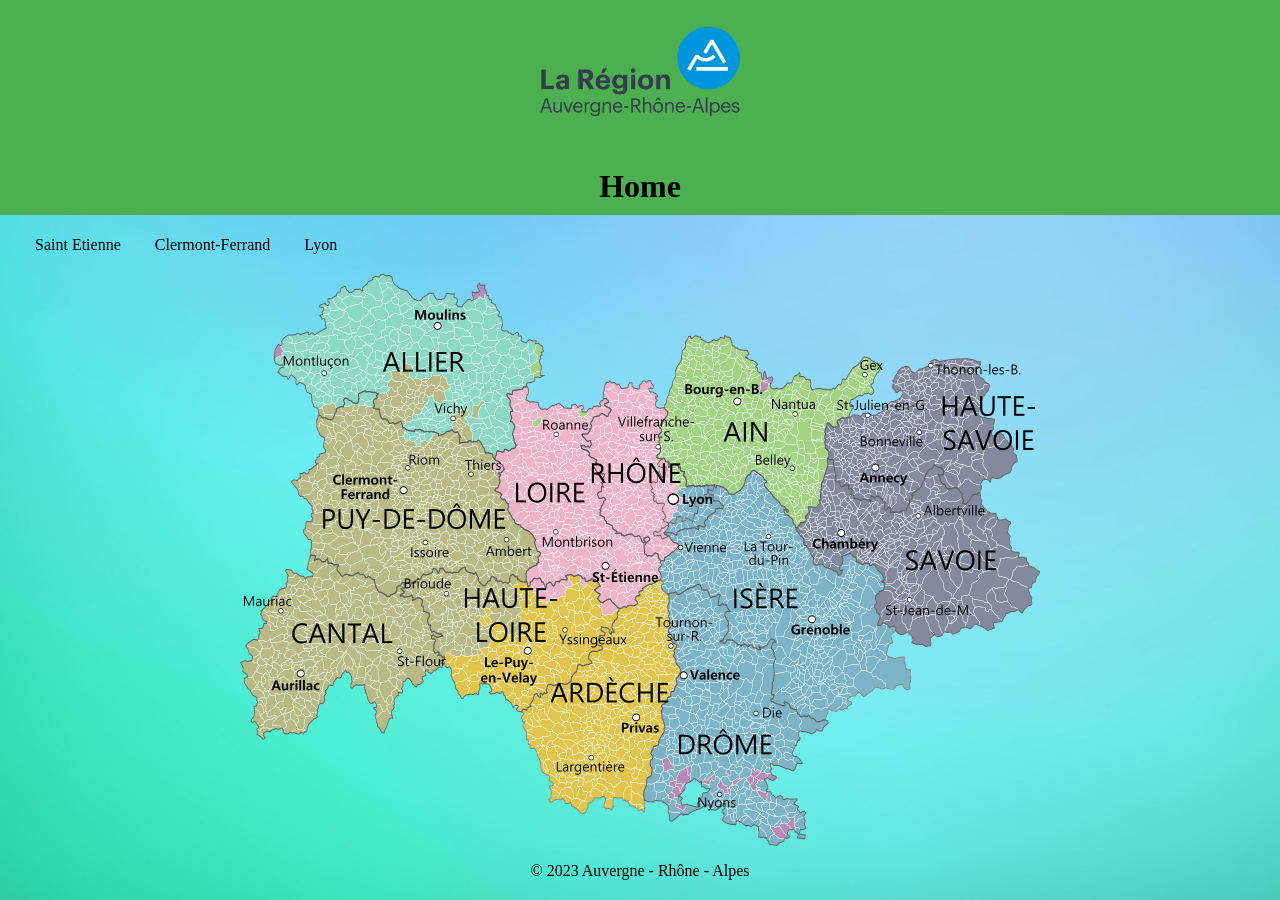
<file: index.html>
<!DOCTYPE html>
<html lang="fr">
<head>
    <meta charset="UTF-8">
    <meta name="viewport" content="width=device-width, initial-scale=1.0">
    <title>Auvergne - Rhône - Alpes</title>
    <link rel="stylesheet" href="styles.css">
</head>
<body class="bodyIndex">

<header>
    <a href="https://www.auvergnerhonealpes.fr" target="_blank">
        <img class= "logo" src="./img/lrl.png" style="width: 250px; height: auto;">
    </a>
    <h1>Home</h1>
</header>

<nav class="navbar">
    <a href="sainte_etienne.html">Saint Etienne</a>
    <a href="clermont.ferrand.html">Clermont-Ferrand</a>
    <a href="lyon.html">Lyon</a>
</nav>

<img class="map" src="./img/map.png" alt="Map with clickable cities" usemap="#image-map">

<map name="image-map">
    <area href="sainte_etienne.html" coords="365,289,17" shape="circle"></area>
    <area href="lyon.html" coords="430,224,17" shape="circle"></area>
    <area href="clermont.ferrand.html" coords="163,215,14" shape="circle"></area>
</map>

<footer class="homeFoot">
    <p>&copy; 2023 Auvergne - Rhône - Alpes</p> 
</footer>

</body>
</html>
</file>
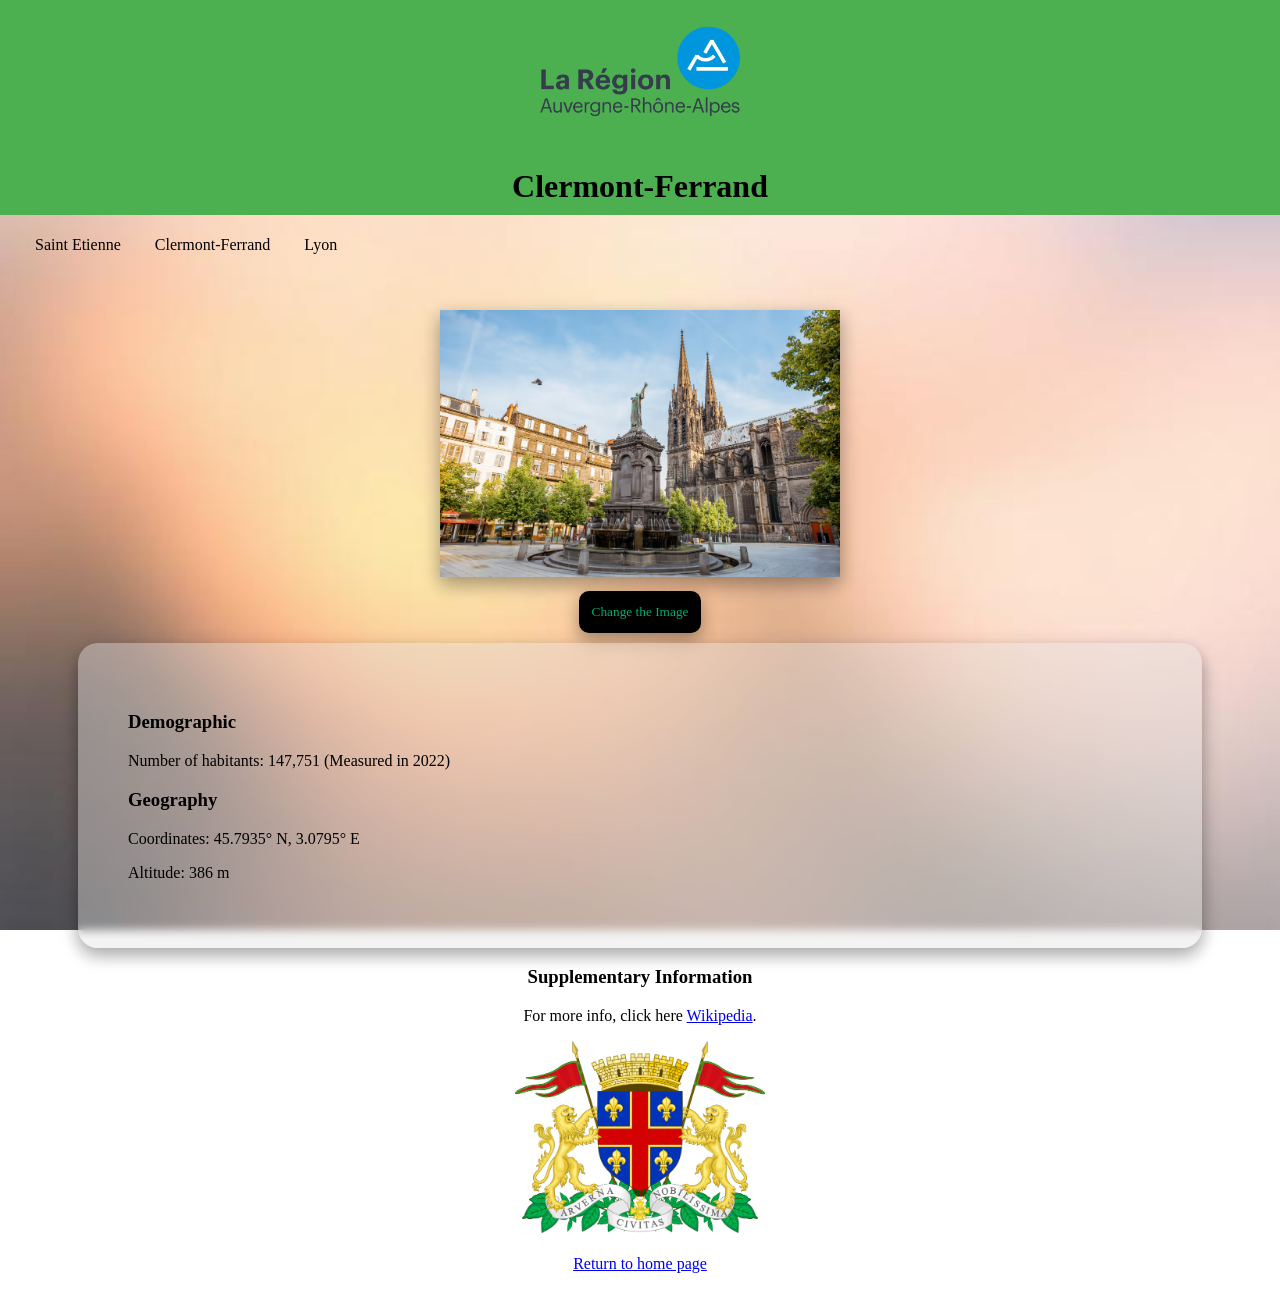
<file: clermont.ferrand.html>
<!DOCTYPE html>
<html lang="fr">
<head>
    <meta charset="UTF-8">
    <meta name="viewport" content="width=device-width, initial-scale=1.0">
    <title>Clermont Ferrand</title>
    <link rel="stylesheet" href="styles.css">
</head>
<body class="bodyCf">

<header>
    <a href="https://www.auvergnerhonealpes.fr" target="_blank">
        <img class= "logo" src="./img/lrl.png" style="width: 250px; height: auto;">
    </a>
    <h1>Clermont-Ferrand</h1>
</header>
<nav>
    <a href="sainte_etienne.html">Saint Etienne</a>
    <a href="clermont.ferrand.html">Clermont-Ferrand</a>
    <a href="lyon.html">Lyon</a>
</nav>
<br><br>
<div>
    <div class="imageGallery">
        <img id="imageAModifierCf" class="city-image" src="./img/cf1.avif" alt="Monument de Clermont-Ferrand" style="width: 400px; height: auto;"><br>
        <button class="imgbutton" onclick="changeImageCf()">Change the Image</button>
    </div>
    
	<div class="infobox" >
		<h3>Demographic</h3>
		<p>Number of habitants: 147,751 (Measured in 2022)</p>
		<h3>Geography</h3>
		<p>Coordinates: 45.7935° N, 3.0795° E</p>
		<p>Altitude: 386 m</p>
	</div>
    <div class="sinfo">
		<h3>Supplementary Information</h3>
		<p>For more info, click here <a href="https://fr.wikipedia.org/wiki/Clermont-Ferrand" target="_blank">Wikipedia</a>.</p>
		<img src="./img/coacf.png" alt="Blason de C-F" style="width: 250px; height: auto;">
		<br><br>
		<a href="index.html">Return to home page</a>
        <br><br><br>
    </div>
</div>

<script src="script.js"></script>
</body>
</html>
</file>
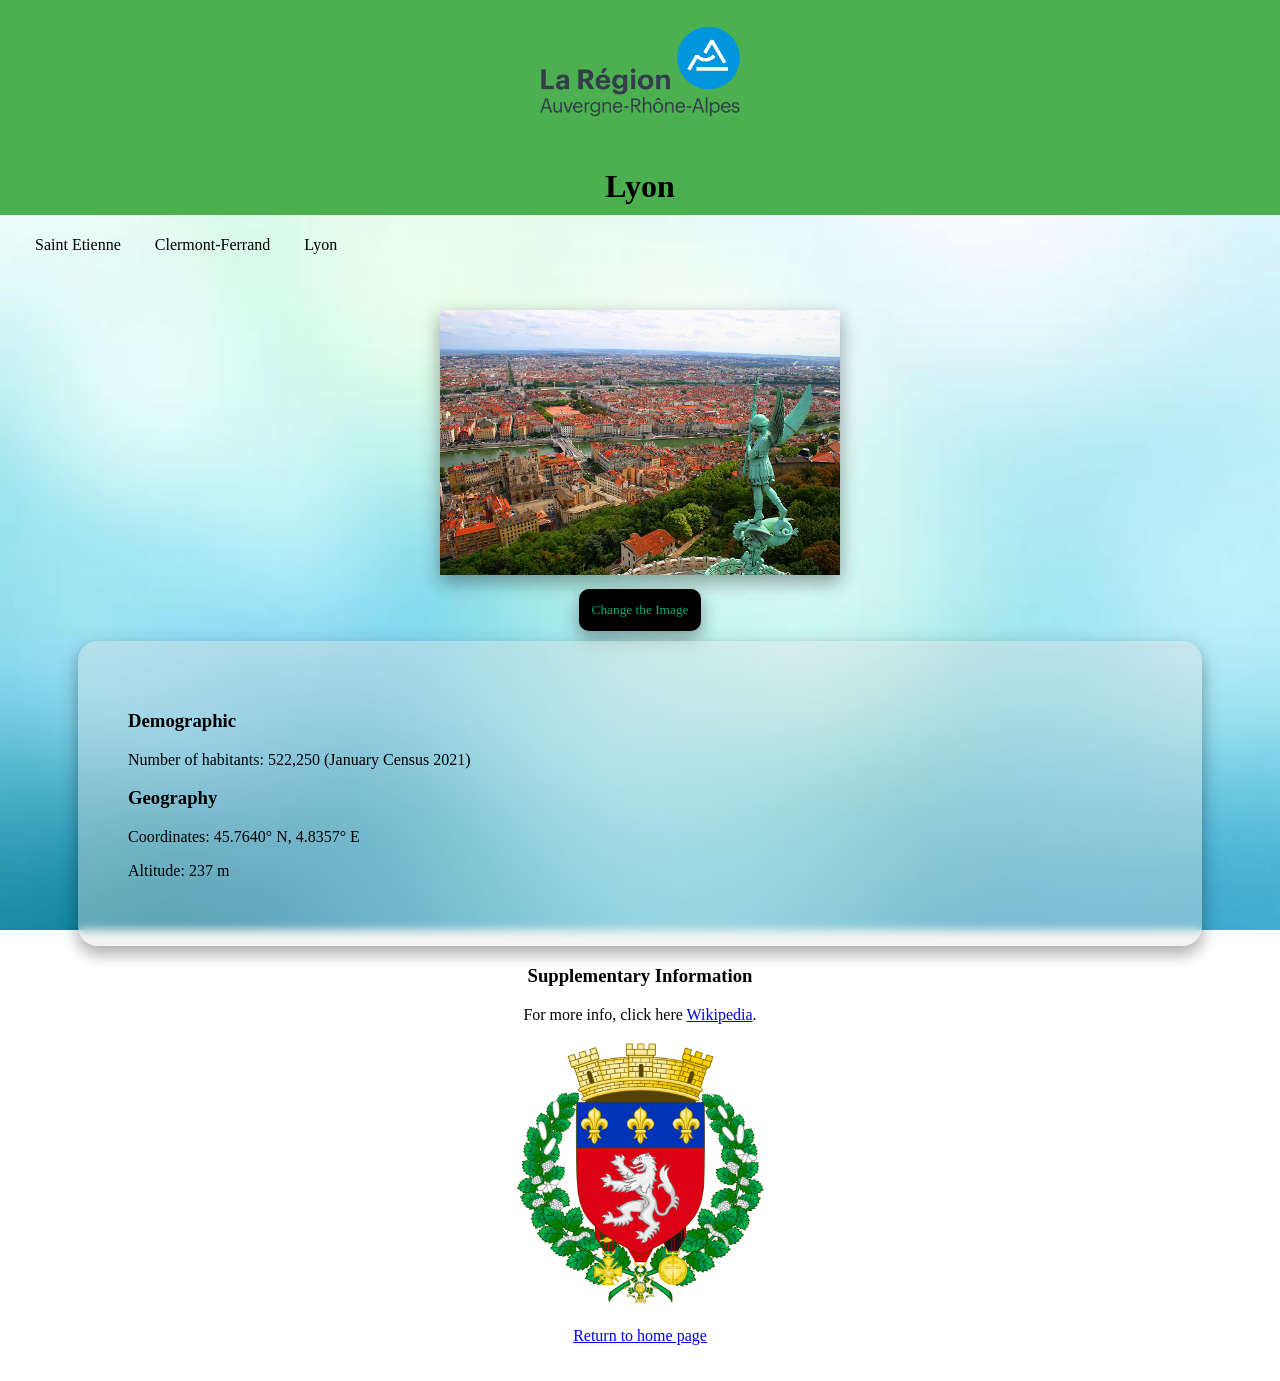
<file: lyon.html>
<!DOCTYPE html>
<html lang="fr">
<head>
    <meta charset="UTF-8">
    <meta name="viewport" content="width=device-width, initial-scale=1.0">
    <title>Lyon</title>
    <link rel="stylesheet" href="styles.css">
</head>
<body class="bodyLy">

<header>
    <a href="https://www.auvergnerhonealpes.fr" target="_blank">
        <img class= "logo" src="./img/lrl.png" style="width: 250px; height: auto;">
    </a>
    <h1>Lyon</h1>
</header>
<nav>
    <a href="sainte_etienne.html">Saint Etienne</a>
    <a href="clermont.ferrand.html">Clermont-Ferrand</a>
    <a href="lyon.html">Lyon</a>
</nav>
<br><br>
<div>
    <div class="imageGallery">
        <img id="imageAModifierLy" class="city-image" src="./img/lm1.jpg" alt="Monument de Lyon" style="width: 400px; height: auto;"><br>
        <button class="imgbutton" onclick="changeImageLy()">Change the Image</button>
    </div>
    
	<div class="infobox">
		<h3>Demographic</h3>
		<p>Number of habitants: 522,250 (January Census 2021)</p>
		<h3>Geography</h3>
		<p>Coordinates: 45.7640° N, 4.8357° E</p>
		<p>Altitude: 237 m</p>
	</div>
    <div class="sinfo">
		<h3>Supplementary Information</h3>
		<p>For more info, click here <a href="https://fr.wikipedia.org/wiki/Lyon" target="_blank">Wikipedia</a>.</p>
		<img src="./img/coal.png" alt="Blason de Lyon" style="width: 250px; height: auto;">
		<br><br>
		<a href="index.html">Return to home page</a>
        <br><br><br>
    </div>
</div>

<script src="script.js"></script>
</body>
</html>
</file>
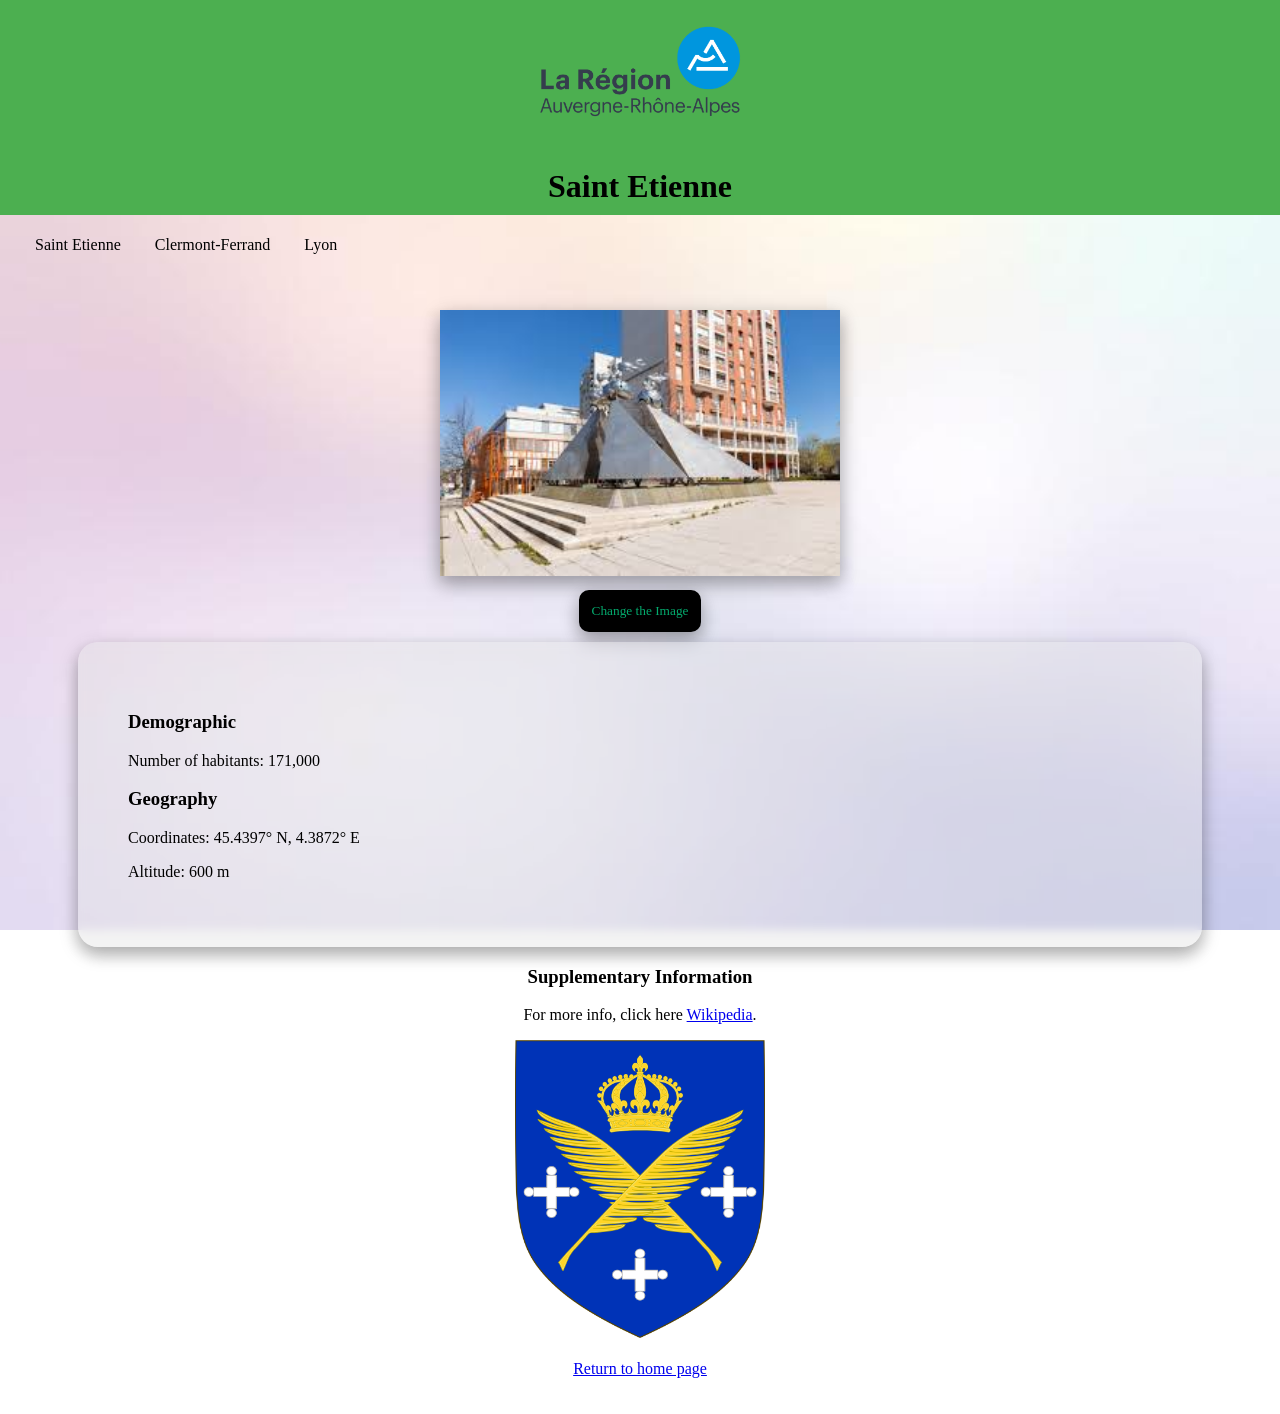
<file: sainte_etienne.html>
<!DOCTYPE html>
<html lang="fr">
<head>
    <meta charset="UTF-8">
    <meta name="viewport" content="width=device-width, initial-scale=1.0">
    <title>Saint Etienne</title>
    <link rel="stylesheet" href="styles.css">
</head>
<body class="bodySe">

<header>
    <a href="https://www.auvergnerhonealpes.fr" target="_blank">
        <img class= "logo" src="./img/lrl.png" style="width: 250px; height: auto;">
    </a>
    <h1 class="heading">Saint Etienne</h1>
</header>
<nav>
    <a href="sainte_etienne.html">Saint Etienne</a>
    <a href="clermont.ferrand.html">Clermont-Ferrand</a>
    <a href="lyon.html">Lyon</a>
</nav>
<br><br>
<div>
    <div class="imageGallery">
        <img id="imageAModifierSe" class="city-image" src="./img/sem.jfif" alt="Monument de Saint Etienne" style="width: 400px; height: auto;"><br>
        <b><button class="imgbutton" onclick="changeImageSe()">Change the Image</button></b>
    </div>
    
	<div class="infobox">
		<h3>Demographic</h3>
		<p>Number of habitants: 171,000</p>
		<h3>Geography</h3>
		<p>Coordinates: 45.4397° N, 4.3872° E</p>
		<p>Altitude: 600 m</p>
	</div>
    <div class="sinfo">
		<h3>Supplementary Information</h3>
		<p>For more info, click here <a href="https://fr.wikipedia.org/wiki/Saint-Étienne" target="_blank">Wikipedia</a>.</p>
		<img src="./img/coase.png" alt="Blason de Saint Etienne" style="width: 250px; height: auto;">
		<br><br>
		<a href="index.html">Return to home page</a>
        <br><br><br>
    </div>
</div>

<script src="script.js"></script>
</body>
</html>
</file>
<file: styles.css>
.bodyIndex {
    font-family: Baskerville Old Face;
    margin: 0;
    padding: 0;
    background-image: url(./img/bg.jpg);
    background-repeat: no-repeat;
    background-position: center;
    background-attachment: fixed;
    background-size: cover;
}

.bodySe {
    font-family: Baskerville Old Face;
    margin: 0;
    padding: 0;
    background-image: url(./img/bg1.jpg);
    background-repeat: no-repeat;
    background-position: center;
    background-attachment: fixed;
    background-size: cover;
}

.bodyLy {
    font-family: Baskerville Old Face;
    margin: 0;
    padding: 0;
    background-image: url(./img/bg2.jpg);
    background-repeat: no-repeat;
    background-position: center;
    background-attachment: fixed;
    background-size: cover;
}

.bodyCf {
    font-family: Baskerville Old Face;
    margin: 0;
    padding: 0;
    background-image: url(./img/bg3.jpg);
    background-repeat: no-repeat;
    background-position: center;
    background-attachment: fixed;
    background-size: cover;
}


header {
    background-color: #4CAF50;
    color: white;
    padding-top: 1px;
    text-align: center;
}

header h1 {
    padding-bottom: 10px;
    color: black;
}

nav {
    margin: 20px;
}

nav a {
    margin: 15px;
    text-decoration: none;
    color: #000000;
    align-items: center;
}

.city-image {
    width: 100%; 
    max-width: 100%; 
    height: auto; 
    box-shadow: 0 8px 16px 0 rgba(0,0,0,0.2), 0 6px 20px 0 rgba(0,0,0,0.19);
}

.logo {
    width: 150px;
    height: auto; 
}

.map {
    max-width: 100%;
    height: auto;
    display: block; 
    margin-left: auto;
    margin-right: auto;
}

.imageGallery {
    margin-left: auto;
    margin-right: auto;
    text-align: center;
}

.imageGallery button {
        transition-duration: 0.4s;
        margin: 10px;
        padding: 10px;
        background-color: #000000;
        box-shadow: 0 8px 16px 0 rgba(0,0,0,0.2), 0 6px 20px 0 rgba(0,0,0,0.19);
        color: #04AA6D ;
        border: 3px solid #000000;
        border-radius: 10px;
        font-family: Baskerville Old Face;
}

.imageGallery button:hover {
        color: #000000;
        background-color: white;
        box-shadow: 0 12px 16px 0 rgba(0,0,0,0,0.24), 0 17px 50px 0 rgba(0,0,0,0,0.19);
        cursor: pointer;
}


.infobox {
	background: rgba(225,225,225, 0.4);
    -webkit-backdrop-filter: blur(5px);
    backdrop-filter: blur(5px);
    box-shadow: 0 8px 16px 0 rgba(0,0,0,0.2), 0 6px 20px 0 rgba(0,0,0,0.19);
	border-radius: 20px;
	padding: 50px;
	margin-left: auto;
	margin-right: auto;
	width: 80%; 
	font-family: Baskerville Old Face;
	word-spacing: 5%;
	font-weight: 50px;
}

.homeFoot{
        text-align: center;
}

.sinfo {
    text-align: center; 
}
</file>
